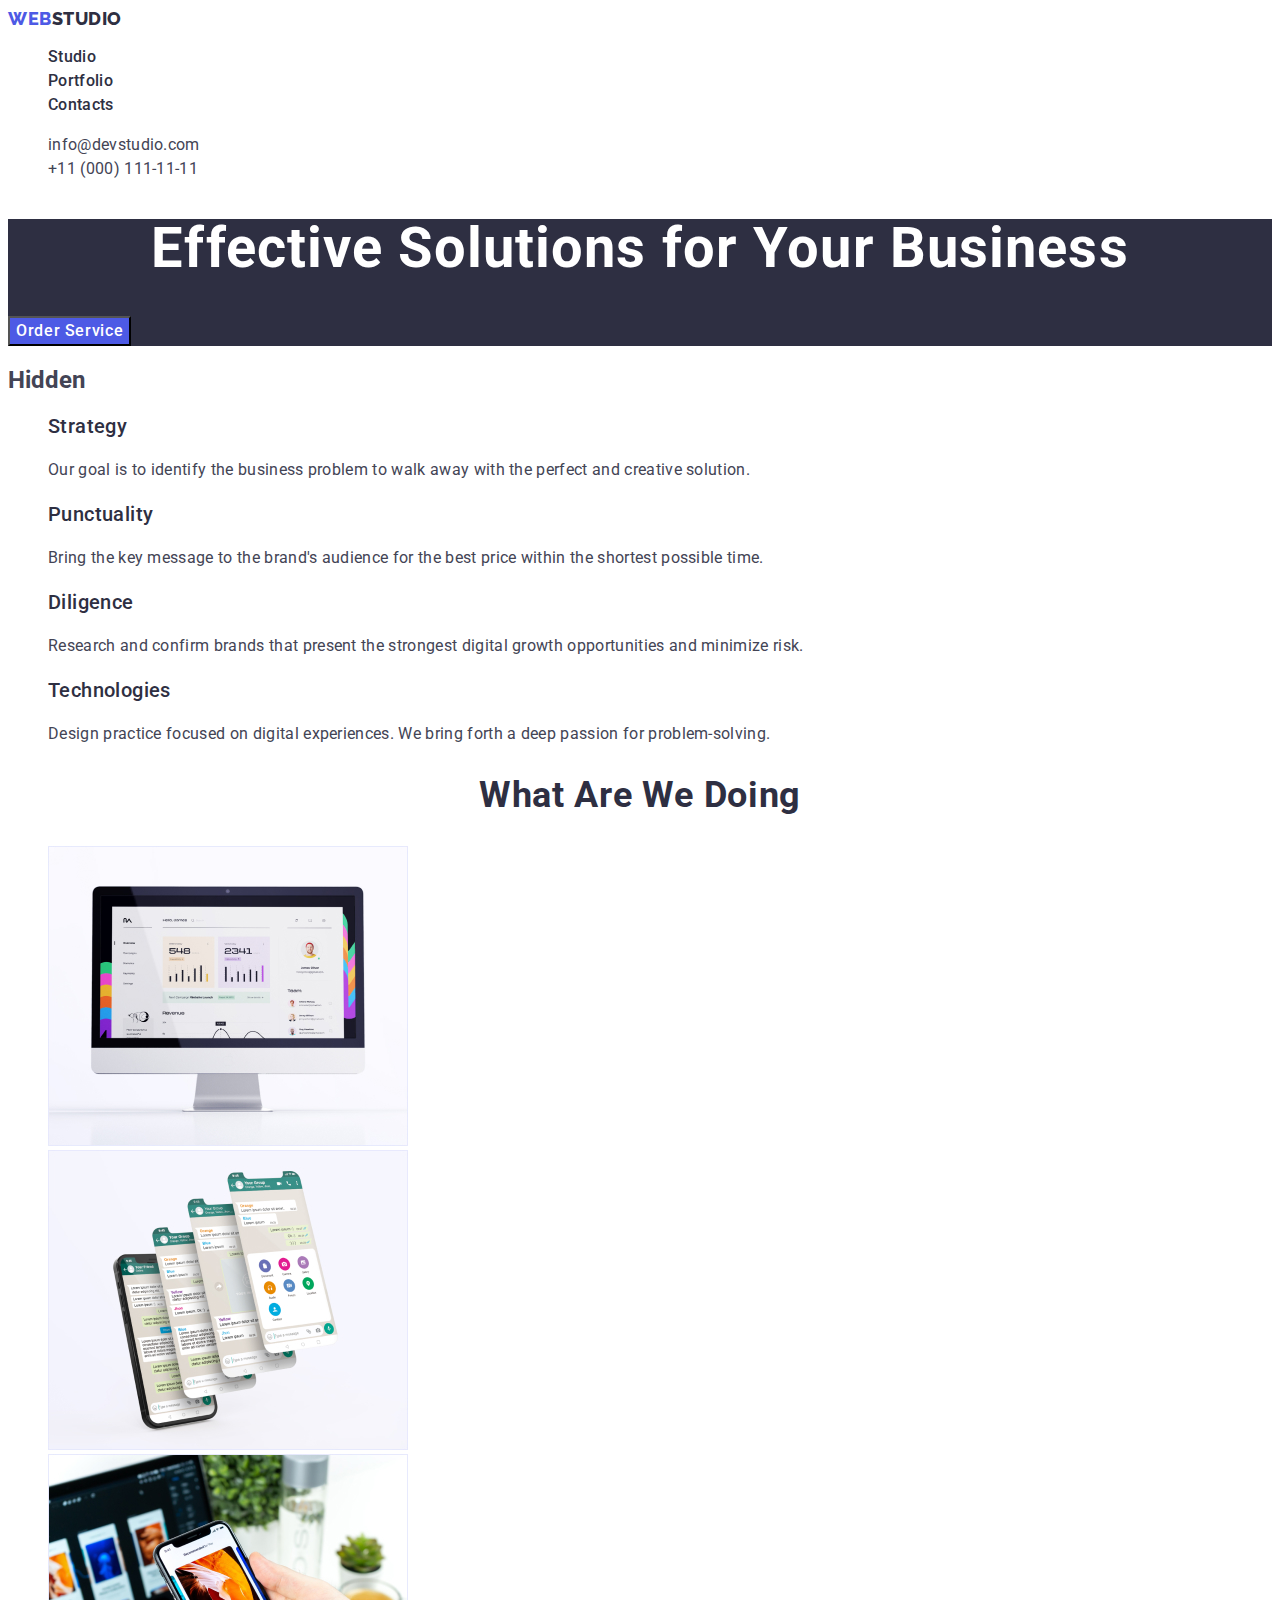
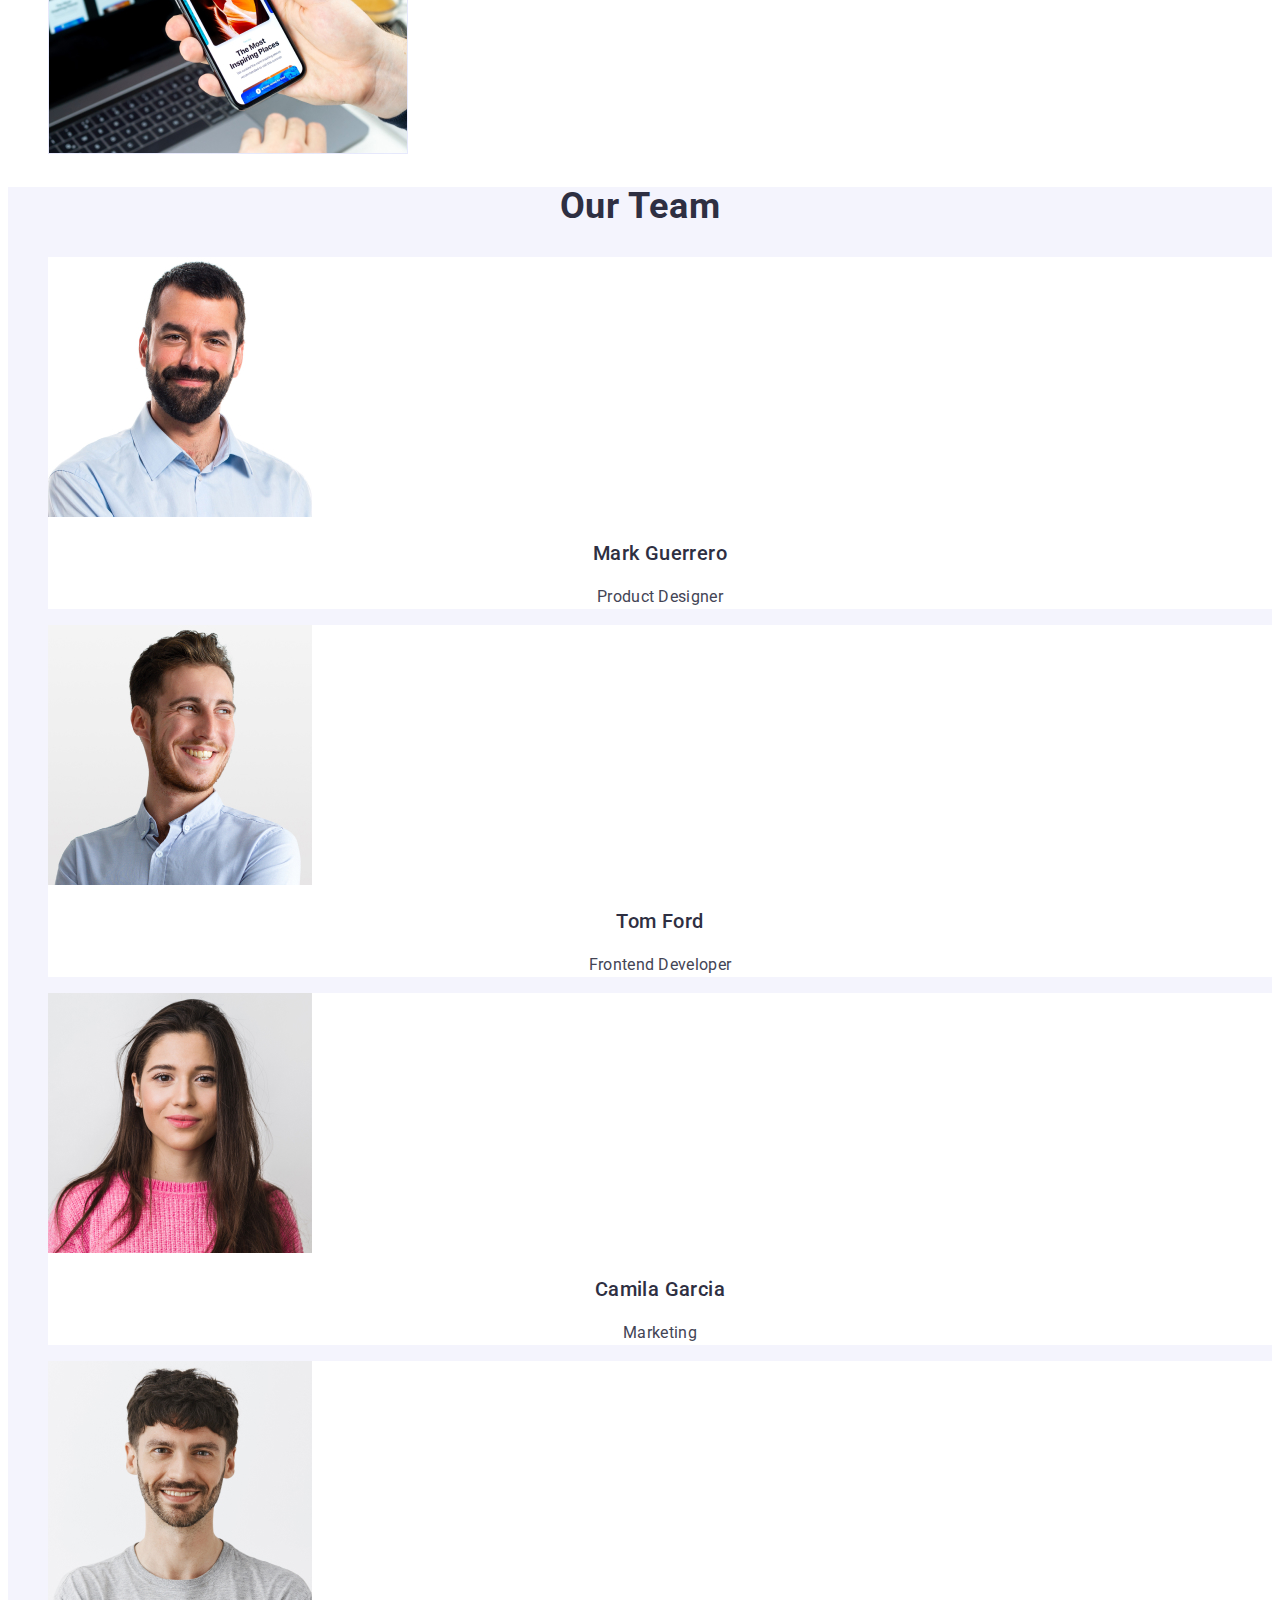
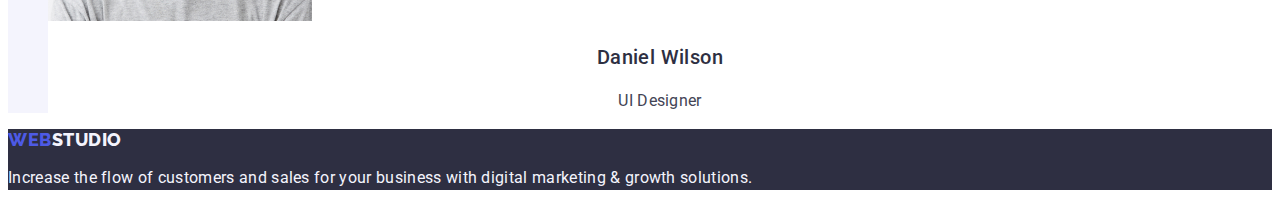
<file: index.html>
<!DOCTYPE html>
<html lang="en">
  <head>
    <meta charset="UTF-8" />
    <meta name="viewport" content="width=device-width, initial-scale=1.0" />
    <title>WebStudio</title>
    <link rel="preconnect" href="https://fonts.googleapis.com" />
    <link rel="preconnect" href="https://fonts.gstatic.com" crossorigin />
    <link
      href="https://fonts.googleapis.com/css2?family=Raleway:wght@800&family=Roboto:wght@400;500;700;900&display=swap"
      rel="stylesheet"
    />

    <link rel="stylesheet" href="./css/style.css" />
  </head>
  <body>
    <!-- Top Line -->
    <header class="header">
      <nav class="nav">
        <a class="link logo-blue" href="">
          Web<span class="logo-black">Studio</span>
        </a>

        <ul class="list">
          <li class="menu-item">
            <a class="menu-link link" href="./index.html">Studio</a>
          </li>
          <li class="menu-item">
            <a class="menu-link link" href="./portfolio.html">Portfolio</a>
          </li>
          <li class="menu-item">
            <a class="menu-link link" href="">Contacts</a>
          </li>
        </ul>
      </nav>

      <address class="contacts">
        <ul class="contacts-list list">
          <li class="contacts-item">
            <a class="contacts-link link" href="mailto:info@devstudio.com"
              >info@devstudio.com</a
            >
          </li>
          <li class="contacts-item">
            <a class="contacts-link link" href="tel:+110001111111"
              >+11 (000) 111-11-11</a
            >
          </li>
        </ul>
      </address>
    </header>
    <!-- Hero -->
    <!-- section 1 -->
    <main>
      <section class="hero">
        <h1 class="hero-title">Effective Solutions for Your Business</h1>
        <button class="hero-button" type="button">Order Service</button>
      </section>

      <!-- section 2 -->
      <section class="offers">
        <!-- Hidden header -->
        <h2 class="hidden">Hidden</h2>
        <ul class="offers-list list">
          <li class="offers-item">
            <h3 class="offers-title">Strategy</h3>
            <p class="offers-text">
              Our goal is to identify the business problem to walk away with the
              perfect and creative solution.
            </p>
          </li>
          <li class="offers-item">
            <h3 class="offers-title">Punctuality</h3>
            <p class="offers-text">
              Bring the key message to the brand's audience for the best price
              within the shortest possible time.
            </p>
          </li>
          <li class="offers-item">
            <h3 class="offers-title">Diligence</h3>
            <p class="offers-text">
              Research and confirm brands that present the strongest digital
              growth opportunities and minimize risk.
            </p>
          </li>
          <li class="offers-item">
            <h3 class="offers-title">Technologies</h3>
            <p class="offers-text">
              Design practice focused on digital experiences. We bring forth a
              deep passion for problem-solving.
            </p>
          </li>
        </ul>
      </section>

      <!-- section 3 -->
      <!-- What are we doing -->
      <section class="work">
        <h2 class="work-title">What are we doing</h2>
        <ul class="worl-list list">
          <li class="work-item">
            <img
              class="work-img"
              src="./images/icons/img1.jpg"
              alt="img1"
              width="360"
            />
          </li>
          <li class="work-item">
            <img
              class="work-img"
              src="./images/icons/img2.jpg"
              alt="img2"
              width="360"
            />
          </li>
          <li class="work-item">
            <img
              class="work-img"
              src="./images/icons/img3.jpg"
              alt="img3"
              width="360"
            />
          </li>
        </ul>
      </section>
      <!-- section 4 -->
      <!-- Our Team -->
      <section class="team">
        <h2 class="team-title">Our Team</h2>
        <ul class="list">
          <li class="team-item">
            <img
              class="team-img"
              src="./images/foto/MarkGuerrero.jpg"
              alt="foto Mark Guerrero"
              width="264"
              height="260"
            />
            <h3 class="team-name">Mark Guerrero</h3>
            <p class="team-job-title">Product Designer</p>
          </li>
          <li class="team-item">
            <img
              class="team-img"
              src="./images/foto/TomFord.jpg"
              alt="foto Tom Ford"
              width="264"
              height="260"
            />
            <h3 class="team-name">Tom Ford</h3>
            <p class="team-job-title">Frontend Developer</p>
          </li>
          <li class="team-item">
            <img
              class="team-img"
              src="./images/foto/CamilaGarcia.jpg"
              alt="foto Camila Garcia"
              width="264"
              height="260"
            />
            <h3 class="team-name">Camila Garcia</h3>
            <p class="team-job-title">Marketing</p>
          </li>
          <li class="team-item">
            <img
              class="team-img"
              src="./images/foto/DanielWilson.jpg"
              alt="foto Daniel Wilson"
              width="264"
              height="260"
            />
            <h3 class="team-name">Daniel Wilson</h3>
            <p class="team-job-title">UI Designer</p>
          </li>
        </ul>
      </section>
    </main>
    <!-- Footer -->
    <footer class="footer">
      <a class="link logo-footer-blue" href="./index.html">
        Web<span class="logo-footer-white">Studio</span>
      </a>
      <p class="footer-text">
        Increase the flow of customers and sales for your business with digital
        marketing & growth solutions.
      </p>
    </footer>
  </body>
</html>
</file>
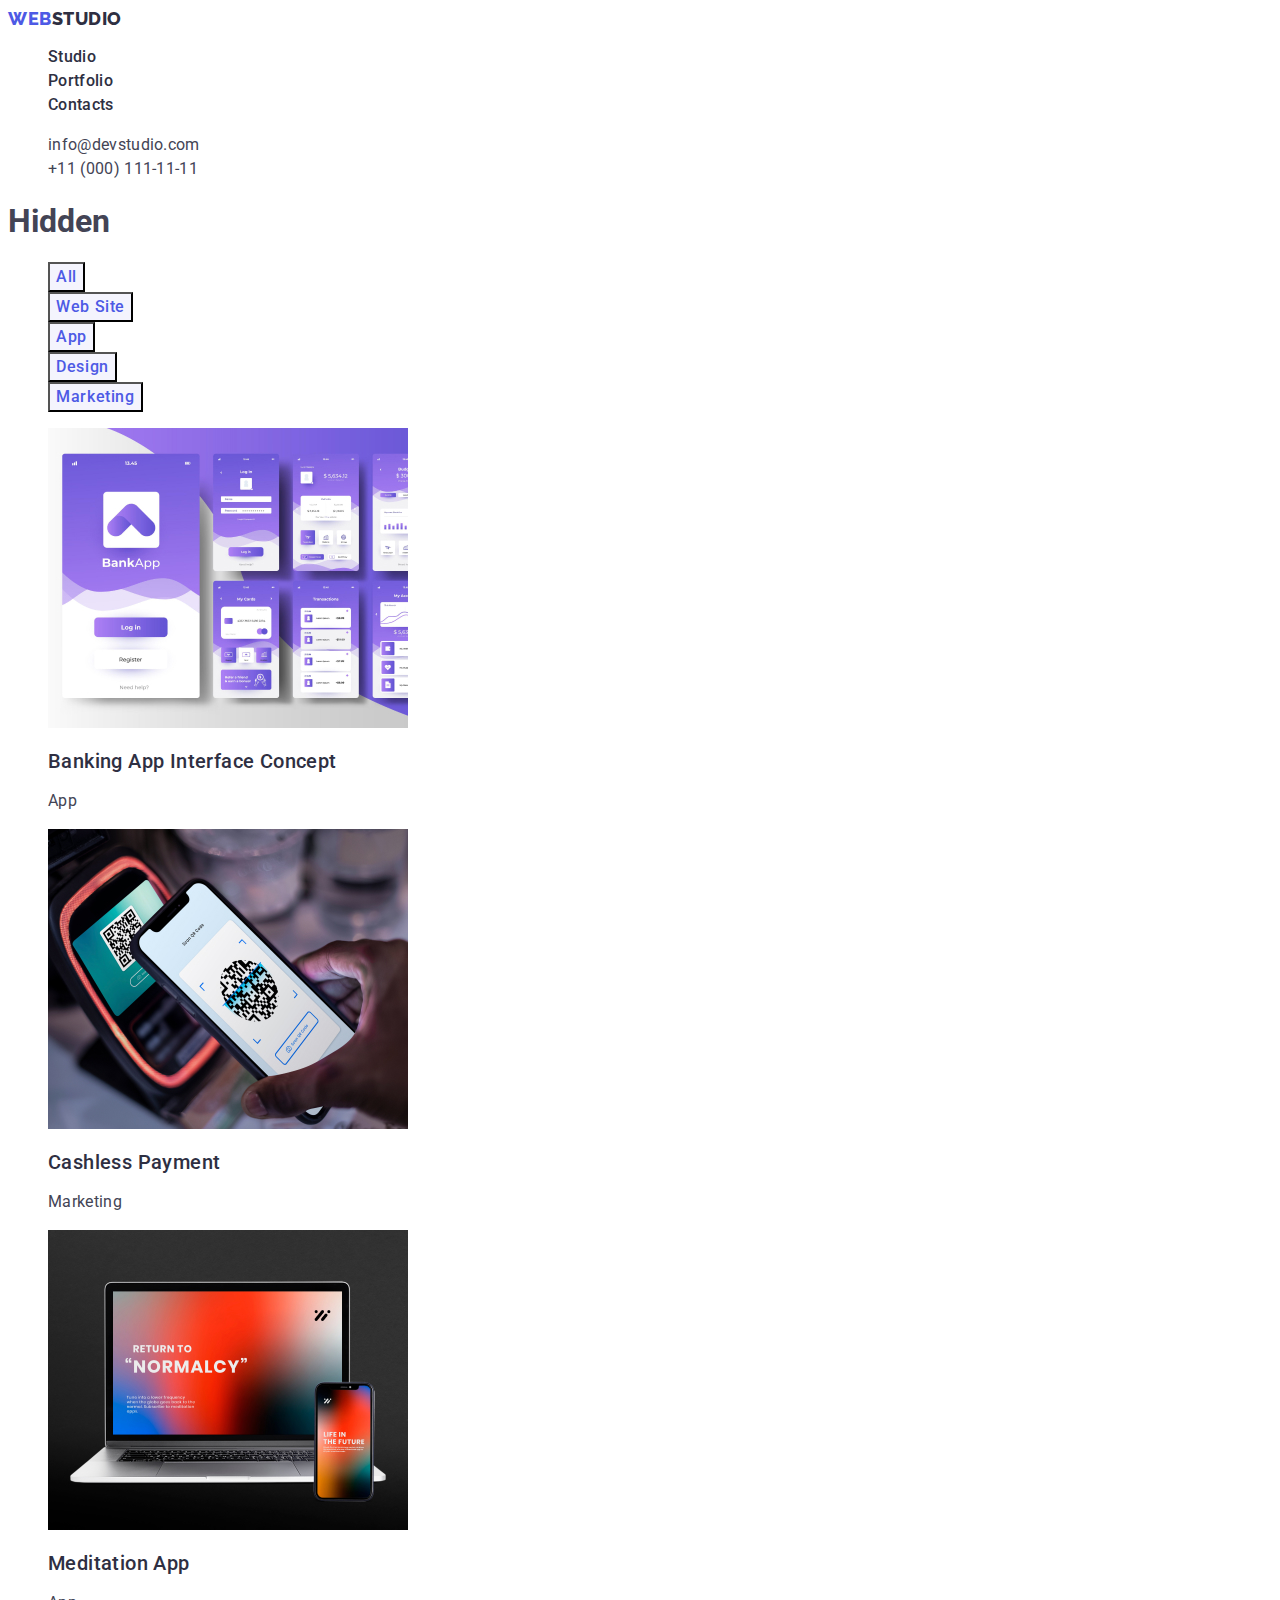
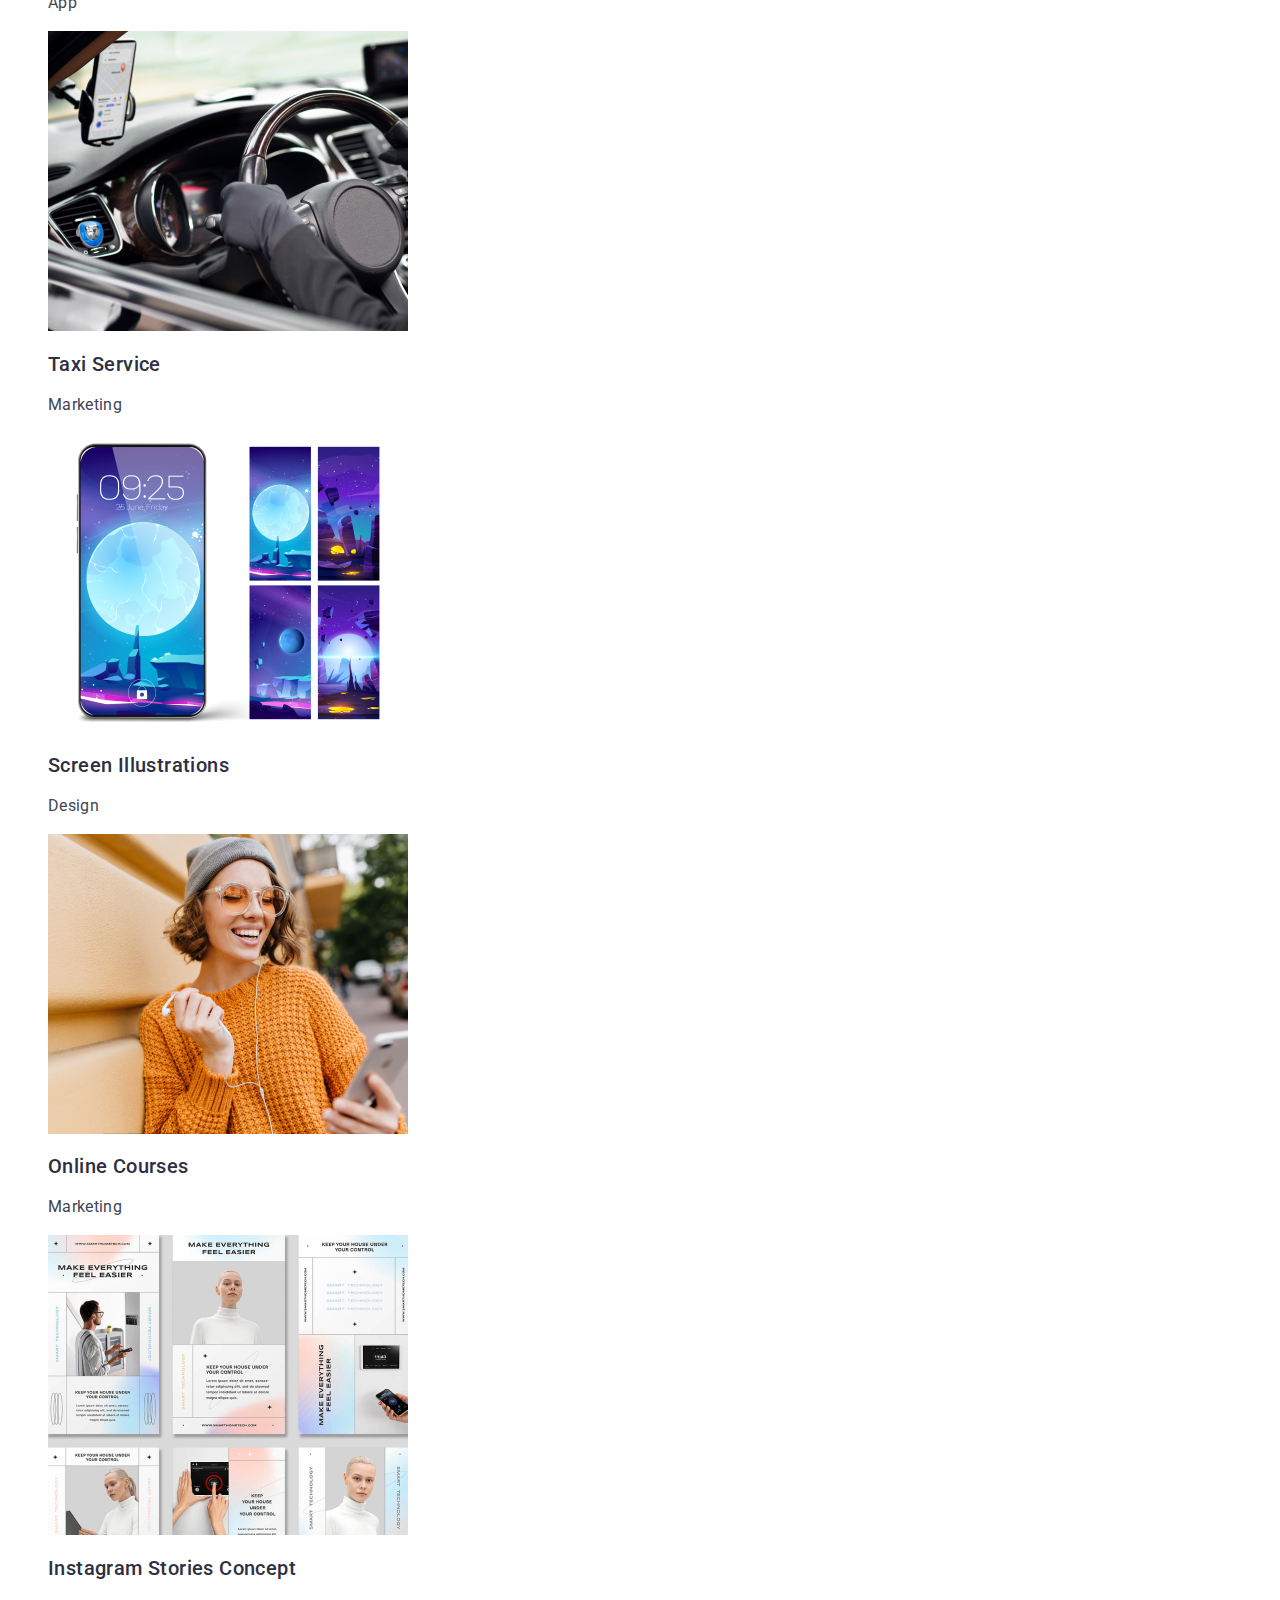
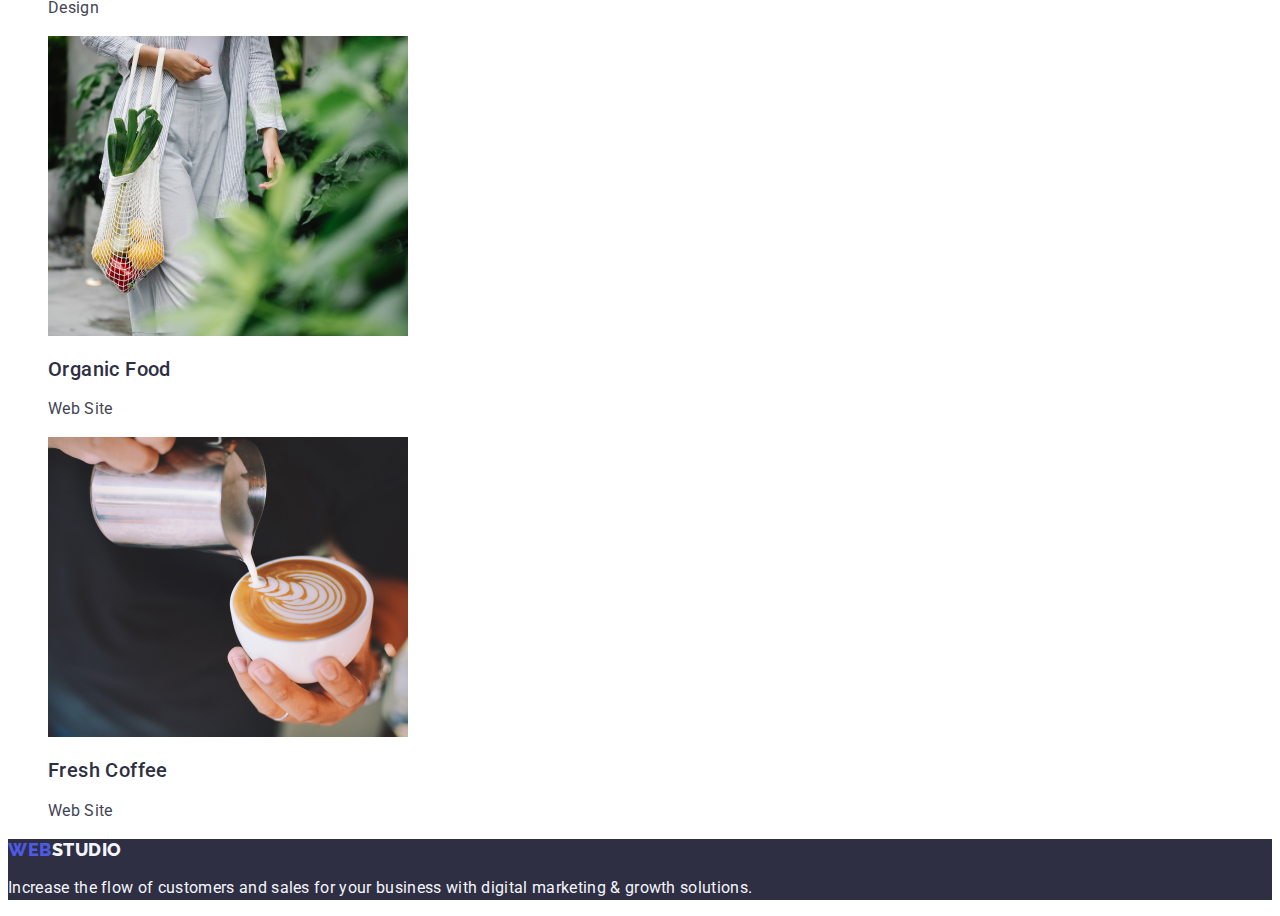
<file: portfolio.html>
<!DOCTYPE html>
<html lang="en">
  <head>
    <meta charset="UTF-8" />
    <meta name="viewport" content="width=device-width, initial-scale=1.0" />
    <title>Portfolio</title>
    <link rel="preconnect" href="https://fonts.googleapis.com" />
    <link rel="preconnect" href="https://fonts.gstatic.com" crossorigin />
    <link
      href="https://fonts.googleapis.com/css2?family=Raleway:wght@800&family=Roboto:wght@400;500;700;900&display=swap"
      rel="stylesheet"
    />

    <link rel="stylesheet" href="./css/style.css" />
  </head>
  <body>
    <!-- Top Line -->
    <header>
      <nav>
        <a class="link logo-blue" href="">
          Web<span class="logo-black">Studio</span>
        </a>
        <ul class="list">
          <li class="menu-item">
            <a class="menu-link link" href="./index.html">Studio</a>
          </li>
          <li class="menu-item">
            <a class="menu-link link" href="./portfolio.html">Portfolio</a>
          </li>
          <li class="menu-item">
            <a class="menu-link link" href="">Contacts</a>
          </li>
        </ul>
      </nav>

      <address class="contacts">
        <ul class="contacts-list list">
          <li class="contacts-item">
            <a class="contacts-link link" href="mailto:info@devstudio.com"
              >info@devstudio.com</a
            >
          </li>
          <li class="contacts-item">
            <a class="contacts-link link" href="tel:+110001111111"
              >+11 (000) 111-11-11</a
            >
          </li>
        </ul>
      </address>
    </header>

    <main>
      <section class="services">
        <!-- Hidden header -->
        <h1 class="hidden">Hidden</h1>
        <ul class="services-list list">
          <li class="services-item">
            <button class="services-button" type="button">All</button>
          </li>
          <li class="services-button-item">
            <button class="services-button" type="button">Web Site</button>
          </li>
          <li class="services-button-item">
            <button class="services-button" type="button">App</button>
          </li>
          <li class="services-button-item">
            <button class="services-button" type="button">Design</button>
          </li>
          <li class="services-button-item">
            <button class="services-button" type="button">Marketing</button>
          </li>
        </ul>

        <ul class="services-list list">
          <li class="services-item">
            <a class="services-link link">
              <img
                class="services-pic"
                src="./images/icons/banking-app-Interface-concept.jpg"
                alt="Banking App Interface Concept"
                width="360"
              />
              <h2 class="services-title">Banking App Interface Concept</h2>
              <p class="services-text">App</p>
            </a>
          </li>
          <li class="services-item">
            <a class="services-link link">
              <img
                class="services-pic"
                src="./images/icons/cashless-payment.jpg"
                alt="Cashless Payment"
                width="360"
              />
              <h2 class="services-title">Cashless Payment</h2>
              <p class="services-text">Marketing</p>
            </a>
          </li>
          <li class="services-item">
            <a class="services-link link">
              <img
                class="services-pic"
                src="./images/icons/meditation-app.jpg"
                alt="Meditation App"
                width="360"
              />
              <h2 class="services-title">Meditation App</h2>
              <p class="services-text">App</p>
            </a>
          </li>
          <li class="services-item">
            <a class="services-link link">
              <img
                class="services-pic"
                src="./images/icons/taxi-service.jpg"
                alt="Taxi Service"
                width="360"
              />
              <h2 class="services-title">Taxi Service</h2>
              <p class="services-text">Marketing</p>
            </a>
          </li>
          <li class="services-item">
            <a class="services-link link">
              <img
                class="services-pic"
                src="./images/icons/screen-illustrations.jpg"
                alt="Screen Illustrations"
                width="360"
              />
              <h2 class="services-title">Screen Illustrations</h2>
              <p class="services-text">Design</p>
            </a>
          </li>
          <li class="services-item">
            <a class="services-link link">
              <img
                class="services-pic"
                src="./images/icons/online-courses.jpg"
                alt="Online Courses"
                width="360"
              />
              <h2 class="services-title">Online Courses</h2>
              <p class="services-text">Marketing</p>
            </a>
          </li>
          <li class="services-item">
            <a class="services-link link">
              <img
                class="services-pic"
                src="./images/icons/instagram-stories-concept.jpg"
                alt="Instagram Stories Concept"
                width="360"
              />
              <h2 class="services-title">Instagram Stories Concept</h2>
              <p class="services-text">Design</p>
            </a>
          </li>
          <li class="services-item">
            <a class="services-link link">
              <img
                class="services-pic"
                src="./images/icons/organic-food.jpg"
                alt="Organic Food"
                width="360"
              />
              <h2 class="services-title">Organic Food</h2>
              <p class="services-text">Web Site</p>
            </a>
          </li>
          <li class="services-item">
            <a class="services-link link">
              <img
                class="services-pic"
                src="./images/icons/fresh-coffee.jpg"
                alt="Fresh Coffee"
                width="360"
              />
              <h2 class="services-title">Fresh Coffee</h2>
              <p class="services-text">Web Site</p>
            </a>
          </li>
        </ul>
      </section>
    </main>

    <!-- Footer -->
    <footer class="footer">
      <a class="link logo-footer-blue" href="./index.html">
        Web<span class="logo-footer-white">Studio</span>
      </a>
      <p class="footer-text">
        Increase the flow of customers and sales for your business with digital
        marketing & growth solutions.
      </p>
    </footer>
  </body>
</html>
</file>
<file: css/style.css>
:root {
    --color-iris: #4d5ae5;
    --color-ocean: #404bbf;
    --color-navy-blue: #2e2f42;
    --color-green: #31d0aa;
    --color-slate: #434455;
    --color-light-slate: #8e8f99;
    --color-cornflower: #e7e9fc;
    --color-cloud: #f4f4fd;
    --color-navy-blue-modal: #2e2f42;
    --color-grey: #2e2f42;
    --color-white: #ffffff;
    --color-dairy: #fcfcfc;
}

.list {
    list-style: none;
}

.link {
    text-decoration: none;
}

body {
    font-family: 'Roboto', sans-serif;
    color: var(--color-slate);
    background-color: var(--color-white);
}

/* WebStudio */

/* HEADER */

/* Logo */
.logo-blue {
    color: var(--color-iris);
    font-family: 'Raleway', sans-serif;
    font-size: 18px;
    font-weight: 800;
    line-height: 1.17;
    letter-spacing: 0.54px;
    text-transform: uppercase;
}

.logo-black {
    color: var(--color-navy-blue);
    font-family: 'Raleway', sans-serif;
    font-size: 18px;
    font-weight: 800;
    line-height: 1.17;
    letter-spacing: 0.54px;
    text-transform: uppercase;
}

/* /Logo */

/* Menu */
.menu-link {
    font-size: 16px;
    font-weight: 500;
    line-height: 1.5;
    letter-spacing: 0.02em;
    color: var(--color-navy-blue);
}

.menu-link:hover,
.menu-link:focus {
    color: var(--color-ocean);
}

/* /Menu */

/* Contacts */
.contacts {
    font-style: normal;
}

.contacts-link {
    font-size: 16px;
    line-height: 1.5;
    letter-spacing: 0.32px;
    color: var(--color-slate);
}

.contacts-link:hover,
.contacts-link:focus {
    color: var(--color-ocean);
}

/* /Contacts */

/* /HEADER */

/* Main */

/* Hero */
.hero {
    background: var(--color-navy-blue);
}

.hero-title {
    color: var(--color-white);
    text-align: center;
    font-size: 56px;
    font-weight: 700;
    line-height: 1.07;
    letter-spacing: 0.02em;
}

.hero-button {
    font-family: 'Roboto', sans-serif;
    font-size: 16px;
    font-weight: 500;
    line-height: 1.5;
    letter-spacing: 0.04em;
    color: var(--color-white);
    background: var(--color-iris);
    cursor: pointer;
}

.hero-button:hover,
.hero-button:focus {
    background: var(--color-ocean);
}

/* /Hero */

/* Offer */
.offers-title {
    color: var(--color-navy-blue);
    font-size: 20px;
    font-weight: 500;
    line-height: 1.2;
    letter-spacing: 0.02em;
}

.offers-text {
    color: var(--color-slate);
    font-size: 16px;
    line-height: 1.5;
    letter-spacing: 0.02em;
}

/* /Offer */

/* Work */
.work-title {
    color: var(--color-navy-blue);
    text-align: center;
    font-size: 36px;
    font-weight: 700;
    line-height: 1.11;
    letter-spacing: 0.02em;
    text-transform: capitalize;
}

/* /Work */

/* Team */
.team {
    background: var(--color-cloud);
}

.team-title {
    color: var(--color-navy-blue);
    text-align: center;
    font-size: 36px;
    font-weight: 700;
    line-height: 1.11;
    letter-spacing: 0.72px;
    text-transform: capitalize;
}

.team-list {
    background-color: var(--color-white);
}

.team-item {
    background-color: var(--color-white);
}

.team-name {
    color: var(--color-navy-blue);
    text-align: center;
    font-size: 20px;
    font-weight: 500;
    line-height: 1.2;
    letter-spacing: 0.4px;
}

.team-job-title {
    color: var(--color-slate);
    text-align: center;
    font-size: 16px;
    line-height: 1.5;
    letter-spacing: 0.32px;
}

/* /Team */

/* /Main */

/* Footer */
.footer {
    background: var(--color-navy-blue);
}


.footer-text {
    color: var(--color-cloud);
    font-size: 16px;
    line-height: 1.5;
    letter-spacing: 0.32px;
}

.logo-footer-blue {
    color: var(--color-iris);
    font-family: 'Raleway', sans-serif;
    font-size: 18px;
    font-weight: 800;
    line-height: 1.17;
    letter-spacing: 0.54px;
    text-transform: uppercase;
}

.logo-footer-white {
    color: var(--color-cloud);
    font-family: 'Raleway', sans-serif;
    font-size: 18px;
    font-weight: 800;
    line-height: 1.17;
    letter-spacing: 0.54px;
    text-transform: uppercase;
}

/* /Footer */

/* Portfolio */

.services-button {
    color: var(--color-iris);
    text-align: center;
    font-family: 'Roboto', sans-serif;
    font-size: 16px;
    font-weight: 500;
    line-height: 1.5;
    letter-spacing: 0.04em;
    cursor: pointer;
    background-color: var(--color-cloud);
}

.services-button:hover,
.services-button:focus {
    color: var(--color-white);
    background-color: var(--color-ocean);
}

.services-title {
    color: var(--color-navy-blue);
    font-size: 20px;
    font-weight: 500;
    line-height: 1.2;
    letter-spacing: 0.02em;
}

.services-text {
    color: var(--color-slate);
    font-size: 16px;
    line-height: 1.5;
    letter-spacing: 0.02em;
}

/* /Services */
/* /Portfolio */
</file>
